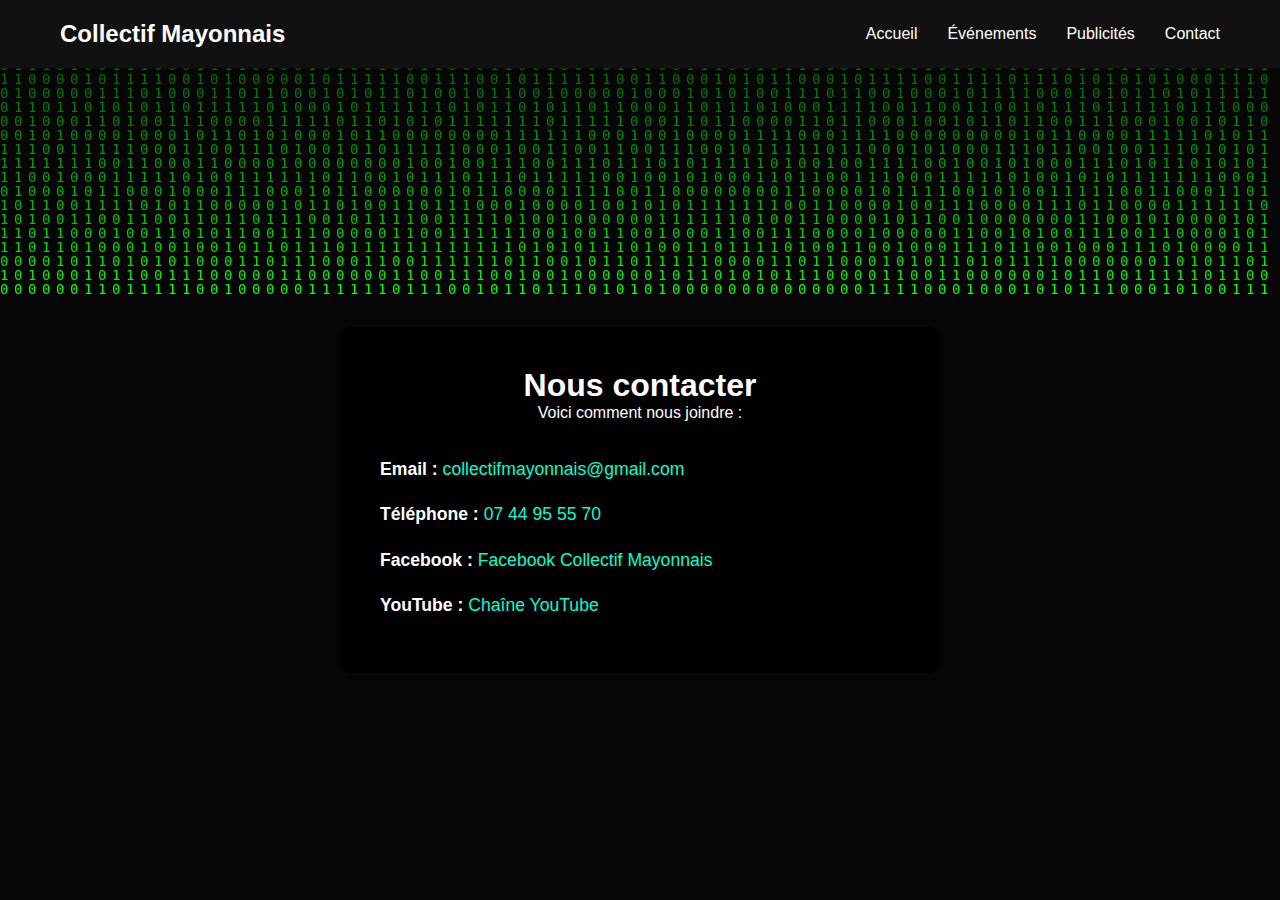
<file: contact.html>
<!DOCTYPE html>
<html lang="fr">
<head>
    <meta charset="UTF-8" />
    <meta name="viewport" content="width=device-width, initial-scale=1.0" />
    <title>Contact - Collectif Mayonnais</title>
    <link rel="stylesheet" href="style2.css" />
</head>
<body>

    <header>
        <div class="logo">Collectif Mayonnais</div>
        <div class="burger" onclick="toggleMenu()">☰</div>
        <nav id="main-nav" class="hidden">
            <ul>
                <li><a href="index.html">Accueil</a></li>
                <li class="dropdown">
                    <a href="evenements.html">Événements</a>
                    <ul class="dropdown-menu">
                        <li><a href="fete-voisins2025.html">Fête des voisins 2025</a></li>

                    </ul>
                </li>
                <li class="dropdown">
                    <a href="publicites.html">Publicités</a>
                    <ul class="dropdown-menu">
                        <li><a href="pub-auberge-espagnole2025.html">Publicités Auberge Espagnole 13 Juillet 2025</a></li>

                    </ul>
                </li>
                <li><a href="contact.html">Contact</a></li>
            </ul>
        </nav>
    </header>

    <main class="contact-page">
        <canvas id="matrix"></canvas> <div class="overlay static-overlay">
            <h1>Nous contacter</h1>
            <p>Voici comment nous joindre :</p>
            <ul class="contact-infos">
                <li><strong>Email :</strong> <a href="mailto:collectif.mayonnais@gmail.com">collectifmayonnais@gmail.com</a></li>
                <li><strong>Téléphone :</strong> <a href="tel:+33744955570">07 44 95 55 70</a></li>
                <li><strong>Facebook :</strong> <a href="https://www.facebook.com/collectifmayonnais" target="_blank">Facebook Collectif Mayonnais</a></li>
                <li><strong>YouTube :</strong> <a href="https://www.youtube.com/@Collectif-Mayonnais" target="_blank">Chaîne YouTube</a></li>
            </ul>
        </div>
    </main>

    <script>
        function toggleMenu() {
            const nav = document.getElementById('main-nav');
            nav.classList.toggle('hidden');
        }

        // Dropdown mobile
        document.querySelectorAll('.dropdown > a').forEach(link => {
            link.addEventListener('click', function (e) {
                if (window.innerWidth <= 768) {
                    e.preventDefault();
                    const submenu = this.nextElementSibling;
                    submenu.style.display = (submenu.style.display === 'flex') ? 'none' : 'flex';
                }
            });
        });
    </script>

    <script>
        const canvas = document.getElementById("matrix");
        const ctx = canvas.getContext("2d");

        canvas.height = window.innerHeight;
        canvas.width = window.innerWidth;

        const letters = "01";
        const fontSize = 14;
        const columns = canvas.width / fontSize;

        const drops = Array(Math.floor(columns)).fill(1);

        function drawMatrix() {
            ctx.fillStyle = "rgba(0, 0, 0, 0.05)";
            ctx.fillRect(0, 0, canvas.width, canvas.height);

            ctx.fillStyle = "#0F0";
            ctx.font = fontSize + "px monospace";

            for (let i = 0; i < drops.length; i++) {
                const text = letters[Math.floor(Math.random() * letters.length)];
                ctx.fillText(text, i * fontSize, drops[i] * fontSize);

                if (drops[i] * fontSize > canvas.height && Math.random() > 0.975) {
                    drops[i] = 0;
                }
                drops[i]++;
            }
        }

        setInterval(drawMatrix, 33);

        // Redimensionnement
        window.addEventListener("resize", () => {
            canvas.width = window.innerWidth;
            canvas.height = window.innerHeight;
        });
    </script>

</body>
</html>
</file>
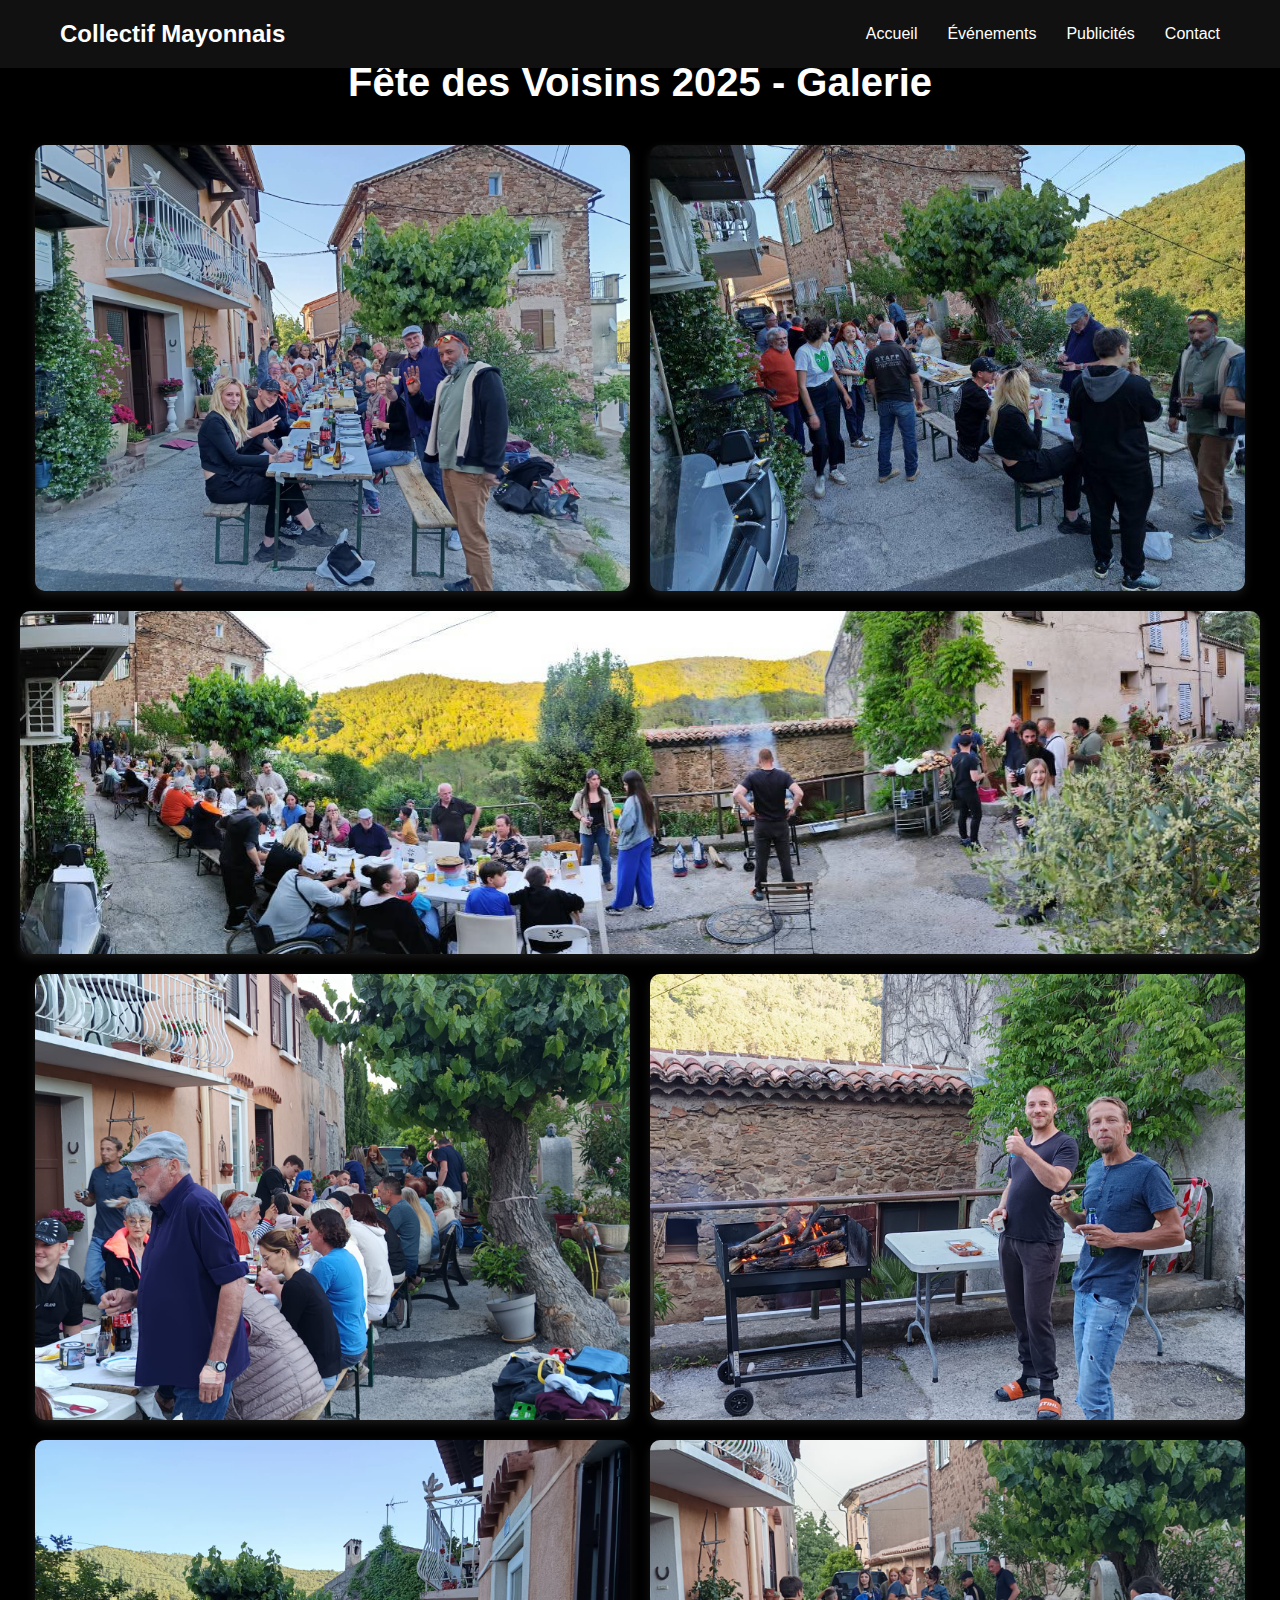
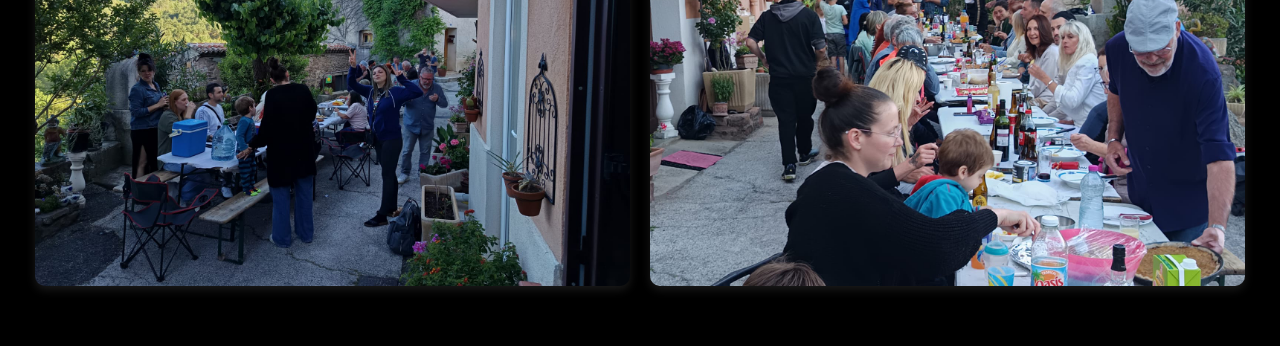
<file: fete-voisins2025.html>
<!DOCTYPE html>
<html lang="fr">
<head>
  <meta charset="UTF-8" />
  <meta name="viewport" content="width=device-width, initial-scale=1.0" />
  <title>Fête des Voisins 2025</title>
  <link rel="stylesheet" href="style.css" />
  <link rel="stylesheet" href="fetevoisins.css" />
  
</head>
<script>
  function toggleMenu() {
    const nav = document.getElementById('main-nav');
    nav.classList.toggle('hidden');
  }

  // Dropdown mobile
  document.querySelectorAll('.dropdown > a').forEach(link => {
    link.addEventListener('click', function (e) {
      if (window.innerWidth <= 768) {
        e.preventDefault();
        const submenu = this.nextElementSibling;
        submenu.style.display = (submenu.style.display === 'flex') ? 'none' : 'flex';
      }
    });
  });
</script>
<body>

  <header>
  <div class="logo">Collectif Mayonnais</div>
  <div class="burger" onclick="toggleMenu()">☰</div> <!-- Menu burger -->
  <nav id="main-nav" class="hidden">
    <ul>
      <li><a href="index.html">Accueil</a></li>
      <li class="dropdown">
        <a href="evenements.html">Événements</a>
        <ul class="dropdown-menu">
          <li><a href="fete-voisins2025.html">Fête des voisins 2025</a></li>
          <li><a href="#">Fête de la musique 2025</a></li>
          <li><a href="#">......</a></li>
        </ul>
      </li>
      <li class="dropdown">
        <a href="publicites.html">Publicités</a>
        <ul class="dropdown-menu">
          <li><a href="pub-musique2025.html">Pub Fête de la Musique 2025</a></li>
          <li><a href="#">A.........</a></li>
        </ul>
      </li>
      <li><a href="contact.html">Contact</a></li>
    </ul>
  </nav>
</header>


  <main class="voisins-page">
    <h1>Fête des Voisins 2025 - Galerie</h1>

    <div class="media-gallery">
      <img src="fetevoisins.jpg" alt="Photo 1" class="media-item" />
      <img src="fetevoisins3jpg.jpg" alt="Photo 2" class="media-item" />
      <img src="fetevoisins2.jpg" alt="Photo panoramique" class="media-item panorama" />
      <img src="fetevoisins5.jpg" alt="Photo 5" class="media-item" />
      <img src="fetevoisins6.jpg" alt="Photo 6" class="media-item" />
      <img src="fetevoisins7.jpg" alt="Photo 7" class="media-item" />
      <img src="fetevoisins8.jpg" alt="Photo 8" class="media-item" />
  </main>

</body>
</html>
</file>
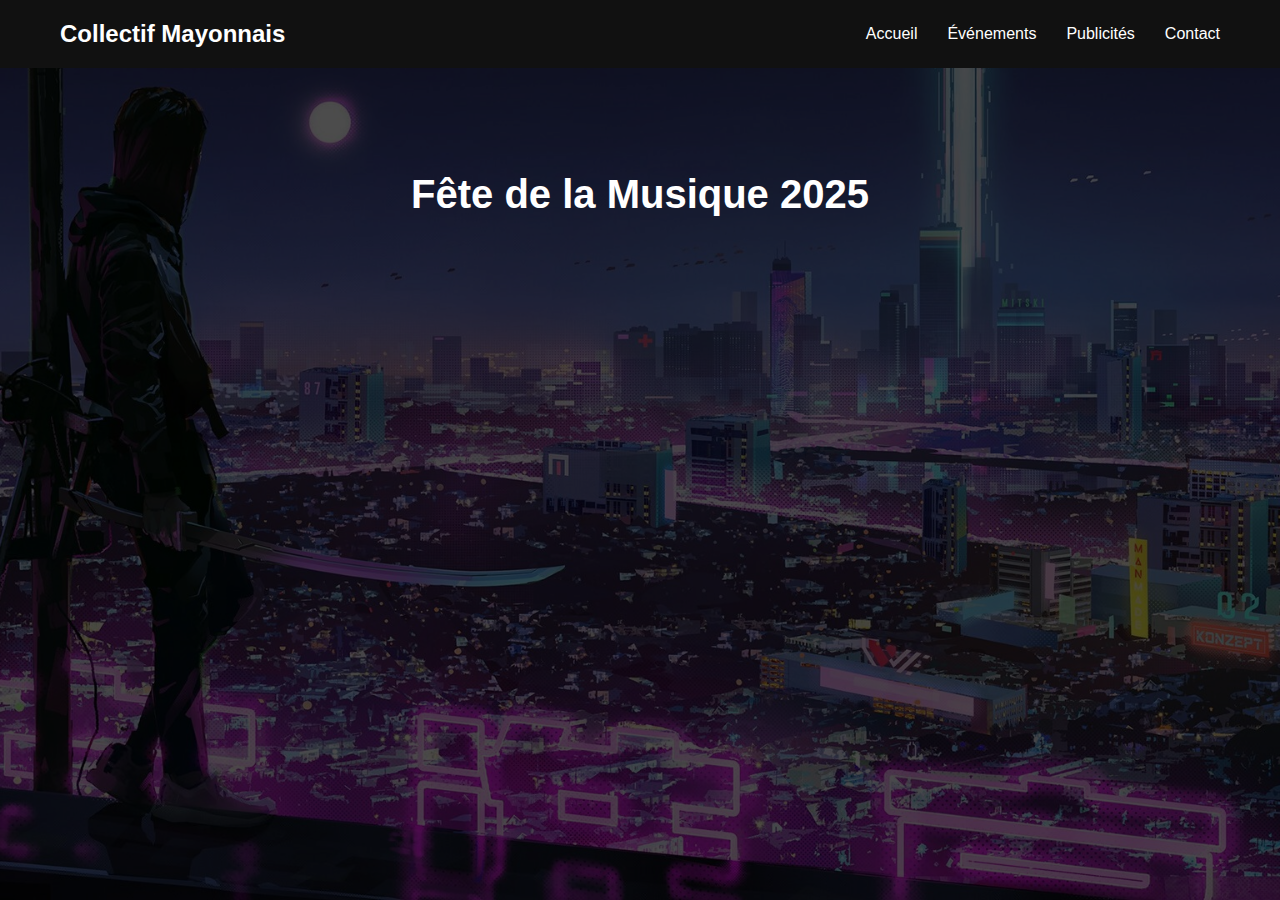
<file: pub-auberge-espagnole2025.html>
<!DOCTYPE html>
<html lang="fr">
<head>
  <meta charset="UTF-8" />
  <meta name="viewport" content="width=device-width, initial-scale=1.0" />
  <title>Pub - Fête de la Musique 2025</title>
  <link rel="stylesheet" href="style.css" />
  <link rel="stylesheet" href="pub.css" />
  
</head>
<script>
  function toggleMenu() {
    const nav = document.getElementById('main-nav');
    nav.classList.toggle('hidden');
  }

  // Dropdown mobile
  document.querySelectorAll('.dropdown > a').forEach(link => {
    link.addEventListener('click', function (e) {
      if (window.innerWidth <= 768) {
        e.preventDefault();
        const submenu = this.nextElementSibling;
        submenu.style.display = (submenu.style.display === 'flex') ? 'none' : 'flex';
      }
    });
  });
</script>
<body>

  <header>
  <div class="logo">Collectif Mayonnais</div>
  <div class="burger" onclick="toggleMenu()">☰</div> <!-- Menu burger -->
  <nav id="main-nav" class="hidden">
    <ul>
      <li><a href="index.html">Accueil</a></li>
      <li class="dropdown">
        <a href="evenements.html">Événements</a>
        <ul class="dropdown-menu">
          <li><a href="fete-voisins2025.html">Fête des voisins 2025</a></li>

        </ul>
      </li>
      <li class="dropdown">
        <a href="publicites.html">Publicités</a>
        <ul class="dropdown-menu">
          <li><a href="pub-auberge-espagnole2025.html">Publicités Auberge Espagnole 13 Juillet 2025</a></li>
          
        </ul>
      </li>
      <li><a href="contact.html">Contact</a></li>
    </ul>
  </nav>
</header>


  <main class="pub-page">
    <div class="overlay static-overlay">
      <h1>Fête de la Musique 2025</h1>
      <div class="poster-gallery">
        <img src="affiche1.jpg" alt="Affiche Fête Musique 1" class="poster" />
        <img src="affiche2.jpg" alt="Affiche Fête Musique 2" class="poster" />
      </div>
    </div>
  </main>

</body>
</html>
</file>
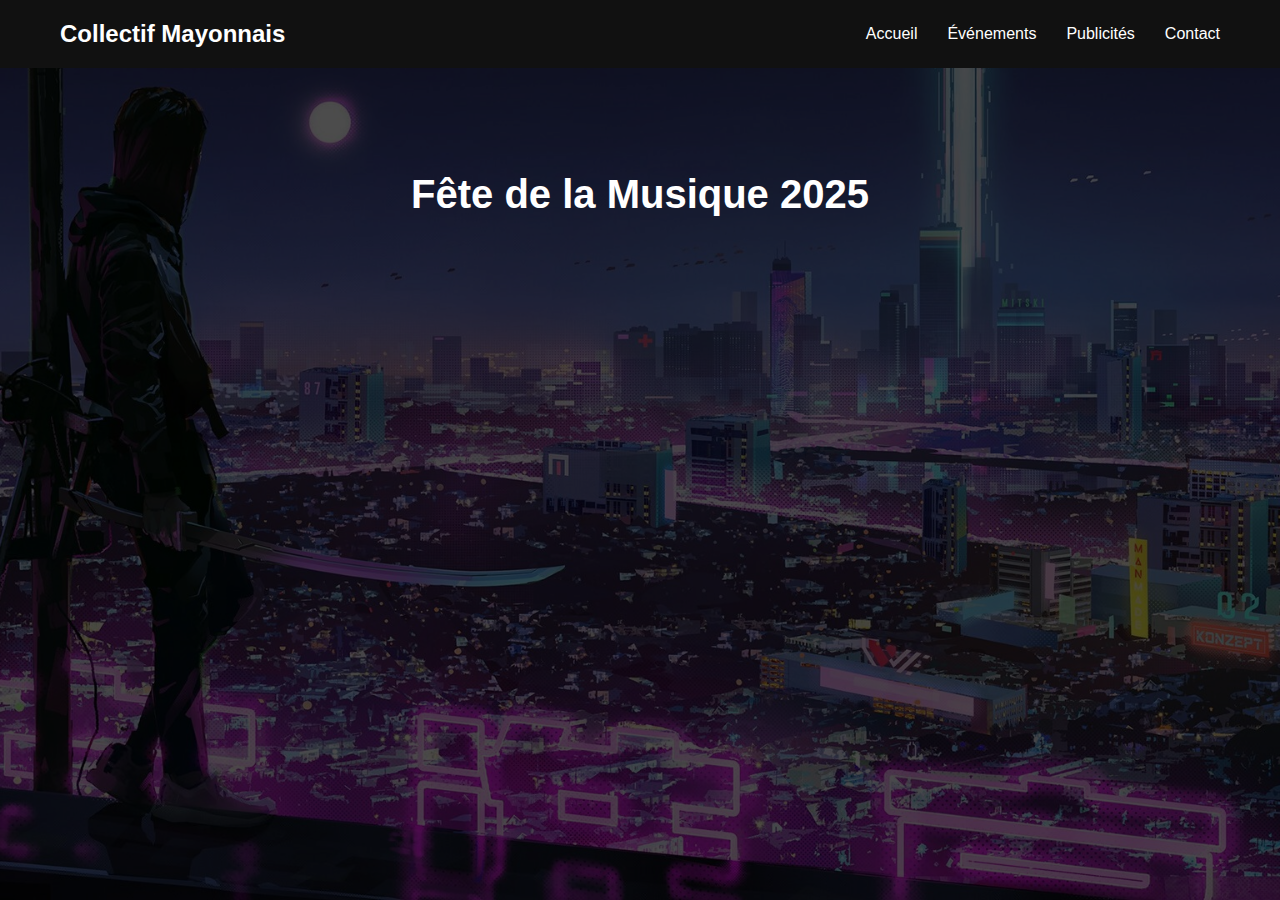
<file: pub-musique2025.html>
<!DOCTYPE html>
<html lang="fr">
<head>
  <meta charset="UTF-8" />
  <meta name="viewport" content="width=device-width, initial-scale=1.0" />
  <title>Pub - Fête de la Musique 2025</title>
  <link rel="stylesheet" href="style.css" />
  <link rel="stylesheet" href="pub.css" />
  
</head>
<script>
  function toggleMenu() {
    const nav = document.getElementById('main-nav');
    nav.classList.toggle('hidden');
  }

  // Dropdown mobile
  document.querySelectorAll('.dropdown > a').forEach(link => {
    link.addEventListener('click', function (e) {
      if (window.innerWidth <= 768) {
        e.preventDefault();
        const submenu = this.nextElementSibling;
        submenu.style.display = (submenu.style.display === 'flex') ? 'none' : 'flex';
      }
    });
  });
</script>
<body>

  <header>
  <div class="logo">Collectif Mayonnais</div>
  <div class="burger" onclick="toggleMenu()">☰</div> <!-- Menu burger -->
  <nav id="main-nav" class="hidden">
    <ul>
      <li><a href="index.html">Accueil</a></li>
      <li class="dropdown">
        <a href="evenements.html">Événements</a>
        <ul class="dropdown-menu">
          <li><a href="fete-voisins2025.html">Fête des voisins 2025</a></li>
          <li><a href="#">Fête de la musique 2025</a></li>
          <li><a href="#">......</a></li>
        </ul>
      </li>
      <li class="dropdown">
        <a href="publicites.html">Publicités</a>
        <ul class="dropdown-menu">
          <li><a href="pub-musique2025.html">Pub Fête de la Musique 2025</a></li>
          <li><a href="#">A.........</a></li>
        </ul>
      </li>
      <li><a href="contact.html">Contact</a></li>
    </ul>
  </nav>
</header>


  <main class="pub-page">
    <div class="overlay static-overlay">
      <h1>Fête de la Musique 2025</h1>
      <div class="poster-gallery">
        <img src="affiche1.jpg" alt="Affiche Fête Musique 1" class="poster" />
        <img src="affiche2.jpg" alt="Affiche Fête Musique 2" class="poster" />
      </div>
    </div>
  </main>

</body>
</html>
</file>
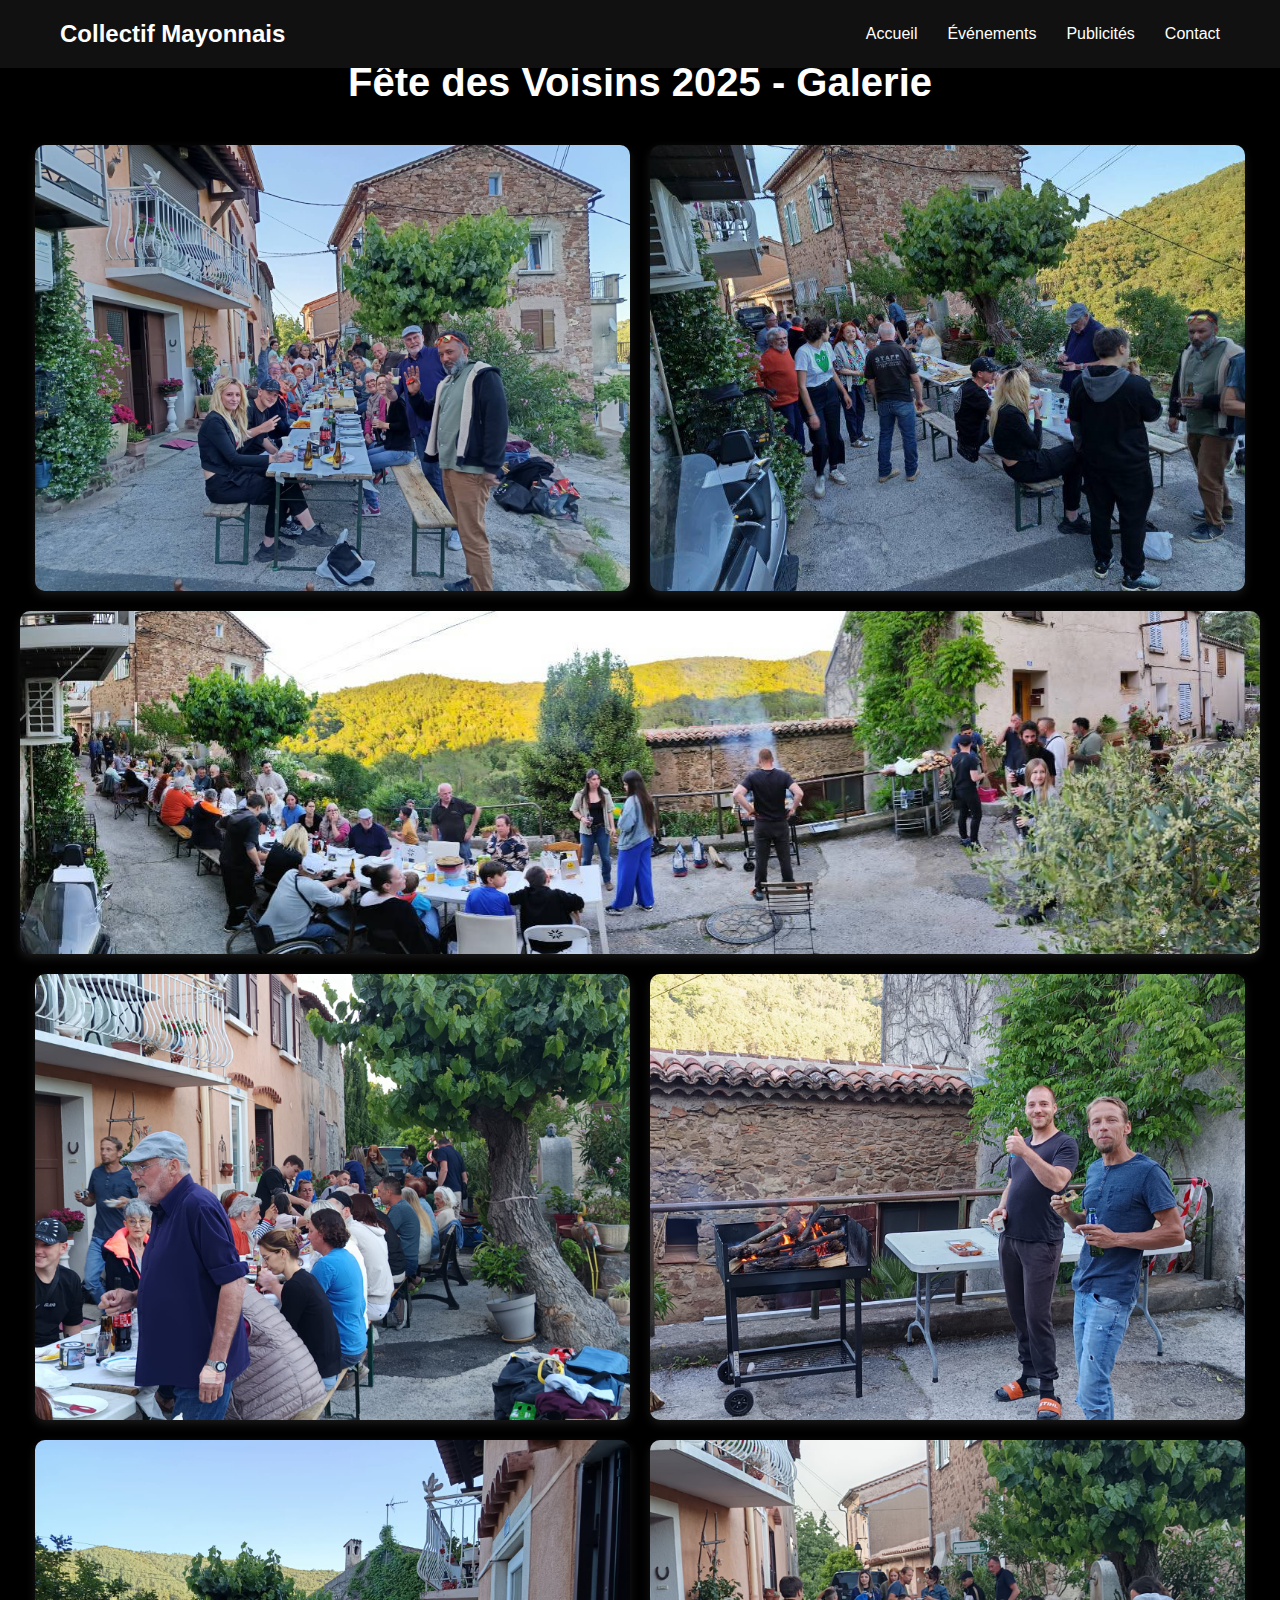
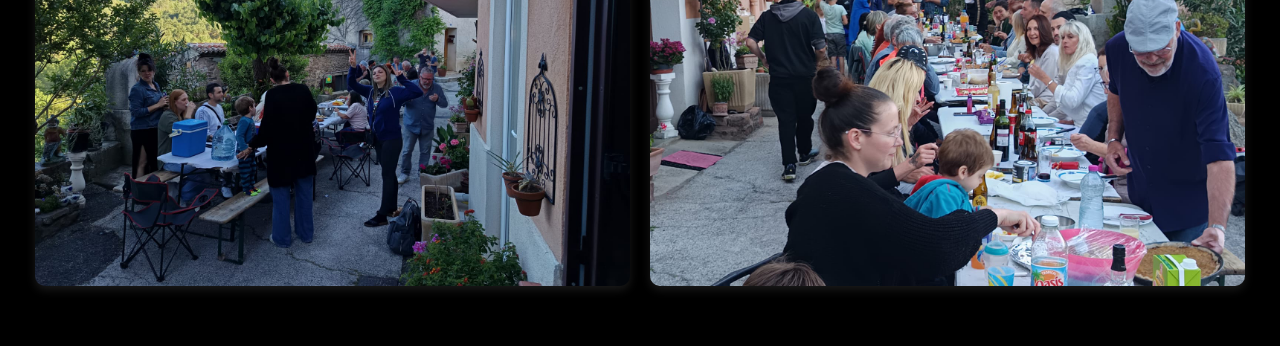
<file: site internet/fete-voisins2025.html>
<!DOCTYPE html>
<html lang="fr">
<head>
  <meta charset="UTF-8" />
  <meta name="viewport" content="width=device-width, initial-scale=1.0" />
  <title>Fête des Voisins 2025</title>
  <link rel="stylesheet" href="style.css" />
  <link rel="stylesheet" href="fetevoisins.css" />
  
</head>
<script>
  function toggleMenu() {
    const nav = document.getElementById('main-nav');
    nav.classList.toggle('hidden');
  }

  // Dropdown mobile
  document.querySelectorAll('.dropdown > a').forEach(link => {
    link.addEventListener('click', function (e) {
      if (window.innerWidth <= 768) {
        e.preventDefault();
        const submenu = this.nextElementSibling;
        submenu.style.display = (submenu.style.display === 'flex') ? 'none' : 'flex';
      }
    });
  });
</script>
<body>

  <header>
  <div class="logo">Collectif Mayonnais</div>
  <div class="burger" onclick="toggleMenu()">☰</div> <!-- Menu burger -->
  <nav id="main-nav" class="hidden">
    <ul>
      <li><a href="index.html">Accueil</a></li>
      <li class="dropdown">
        <a href="evenements.html">Événements</a>
        <ul class="dropdown-menu">
          <li><a href="fete-voisins2025.html">Fête des voisins 2025</a></li>

        </ul>
      </li>
      <li class="dropdown">
        <a href="publicites.html">Publicités</a>
        <ul class="dropdown-menu">
          <li><a href="pub-auberge-espagnole2025.html">Publicités Auberge Espagnole 13 Juillet 2025</a></li>

        </ul>
      </li>
      <li><a href="contact.html">Contact</a></li>
    </ul>
  </nav>
</header>


  <main class="voisins-page">
    <h1>Fête des Voisins 2025 - Galerie</h1>

    <div class="media-gallery">
      <img src="fetevoisins.jpg" alt="Photo 1" class="media-item" />
      <img src="fetevoisins3jpg.jpg" alt="Photo 2" class="media-item" />
      <img src="fetevoisins2.jpg" alt="Photo panoramique" class="media-item panorama" />
      <img src="fetevoisins5.jpg" alt="Photo 5" class="media-item" />
      <img src="fetevoisins6.jpg" alt="Photo 6" class="media-item" />
      <img src="fetevoisins7.jpg" alt="Photo 7" class="media-item" />
      <img src="fetevoisins8.jpg" alt="Photo 8" class="media-item" />
  </main>

</body>
</html>
</file>
<file: style.css>
/* Préloader */
#preloader {
  position: fixed;
  top: 0;
  left: 0;
  height: 100vh;
  width: 100vw;
  background-color: #000;
  display: flex;
  align-items: center;
  justify-content: center;
  z-index: 9999;
  animation: fadeOutPreloader 1s ease forwards;
  animation-delay: 7s;
}
#preloader img {
  width: 150px;
  height: auto;
  animation: pulse 2s infinite ease-in-out;
  filter: drop-shadow(0 0 10px rgb(2, 162, 224));
}

@keyframes fadeOutPreloader {
  to {
    opacity: 0;
    visibility: hidden;
  }
}

@keyframes pulse {
  0%, 100% { transform: scale(1); opacity: 0.8; }
  50% { transform: scale(1.15); opacity: 1; }
}

* {
  margin: 0;
  padding: 0;
  box-sizing: border-box;
}

body, html {
  height: 100%;
  font-family: 'Segoe UI', sans-serif;
}

/* Header */
header {
  position: fixed;
  top: 0;
  width: 100%;
  background-color: #111;
  display: flex;
  justify-content: space-between;
  align-items: center;
  padding: 20px 60px;
  z-index: 1000;
}

.logo {
  color: white;
  font-size: 24px;
  font-weight: bold;
}

nav ul {
  list-style: none;
  display: flex;
  gap: 30px;
}

nav a {
  color: white;
  text-decoration: none;
  font-weight: 500;
  position: relative;
  transition: color 0.3s ease;
}

nav a::after {
  content: "";
  position: absolute;
  left: 0;
  bottom: -5px;
  width: 0%;
  height: 2px;
  background-color: white;
  transition: width 0.3s ease;
}

nav a:hover { color: #00ffd0; }
nav a:hover::after { width: 100%; }

/* Dropdown */
.dropdown {
  position: relative;
}

.dropdown-menu {
  position: absolute;
  top: 100%;
  left: 0;
  background-color: #111;
  list-style: none;
  padding: 10px 0;
  margin: 0;
  min-width: 180px;
  display: none;
  flex-direction: column;
  box-shadow: 0 8px 15px rgba(0, 0, 0, 0.3);
  z-index: 1000;
}

.dropdown-menu li a {
  display: block;
  padding: 10px 20px;
  color: white;
  text-decoration: none;
  transition: background-color 0.3s ease;
}

.dropdown-menu li a:hover {
  background-color: #00ffd0;
  color: black;
}

.dropdown:hover .dropdown-menu {
  display: flex;
}

/* Hero Section */
.hero-slideshow {
  position: relative;
  height: 100vh;
  overflow: hidden;
}

.hero-slideshow::before,
.hero-slideshow::after {
  content: "";
  position: absolute;
  top: 0;
  left: 0;
  height: 100%;
  width: 100%;
  background-size: cover; /* Change 'contain' to 'cover' here */
  background-repeat: no-repeat;
  background-position: center;
  background-color: black; /* This can stay, but won't be seen if 'cover' works */
  z-index: -1;
  animation: fadeImages 20s infinite;
  transition: opacity 1s ease-in-out;
}

.hero-slideshow::before {
  background-image: url("Les_mayons.JPG");
}

.hero-slideshow::after {
  background-image: url("collectif.jpg");
  animation-delay: 10s;
}
/* Ajoutez cette section pour les mobiles */
@media screen and (max-width: 768px) { /* Cette media query cible les écrans jusqu'à 768px de large */
  .hero-slideshow::before,
  .hero-slideshow::after {
    /* Désactivez l'animation de fondu pour les mobiles si vous ne voulez qu'une seule image */
    animation: none;
    opacity: 1 !important; /* Assurez-vous que l'image est visible */
    visibility: visible !important;
  }

  /* Définissez la nouvelle image de fond pour les mobiles */
  .hero-slideshow::before {
    background-image: url("mobile2.jpg"); /* Remplacez par le nom de votre image mobile */
    background-size: 110%; /* Assurez-vous qu'elle couvre tout l'écran */
    background-position: center; /* Centrez l'image */
    background-attachment: fixed; /* Rend l'image fixe lors du défilement */
  }

  /* Masquez le pseudo-élément ::after sur mobile si vous ne voulez qu'une seule image */
  .hero-slideshow::after {
    display: none;
  }
}
@keyframes fadeImages {
  0%, 45% { opacity: 1; }
  50%, 95% { opacity: 0; }
  100% { opacity: 1; }
}

.overlay {
  background-color: rgba(0, 0, 0, 0.6);
  height: 100%;
  color: white;
  display: flex;
  flex-direction: column;
  justify-content: center;
  align-items: center;
  text-align: center;
  padding: 0 20px;
}

.overlay h1 {
  font-size: 3em;
  margin-bottom: 10px;
}

.overlay p {
  font-size: 1.3em;
  margin-bottom: 30px;
}

.cta-buttons .btn {
  display: inline-block;
  padding: 12px 25px;
  margin: 0 10px;
  border: 2px solid white;
  color: white;
  text-decoration: none;
  transition: all 0.3s ease;
  border-radius: 5px;
}

.cta-buttons .btn:hover {
  background-color: white;
  color: #000;
}

.btn-secondary {
  background-color: transparent;
  color: #000;
}

.btn-secondary:hover {
  background-color: transparent;
  color: white;
}

.btn-tertiary {
  margin-top: 30px !important;
}

/* Responsive Burger Menu */
.burger {
  display: none;
  font-size: 30px;
  color: white;
  cursor: pointer;
  z-index: 1001;
}

@media screen and (max-width: 768px) {
  .burger {
    display: block;
    position: absolute;
    top: 25px;
    right: 30px;
  }

  nav {
    display: none;
    position: absolute;
    top: 70px;
    left: 0;
    background-color: #111;
    width: 100%;
    padding: 20px 0;
  }

  nav ul {
    flex-direction: column;
    gap: 10px;
    text-align: center;
  }

  .dropdown:hover .dropdown-menu {
    display: none;
  }

  .dropdown-menu {
    position: static;
    display: none;
    background-color: #222;
  }

  .dropdown-menu li a {
    padding-left: 30px;
  }

  nav.hidden {
    display: none !important;
  }

  nav:not(.hidden) {
    display: block !important;
  }
}
</file>
<file: fetevoisins.css>
/* Page Fête des Voisins 2025 */

.voisins-page {
  padding: 60px 20px;
  text-align: center;
}

/* Titre principal */
.voisins-page h1 {
  font-size: 2.5em;
  margin-bottom: 40px;
  color: #333;
}

/* Galerie média */
.media-gallery {
  display: flex;
  flex-wrap: wrap;
  justify-content: center;
  gap: 20px;
}

/* Éléments média (images et vidéos) */
.media-item {
  width: 30%;
  max-width: 300px;
  height: auto;
  border-radius: 10px;
  box-shadow: 0 4px 10px rgba(0,0,0,0.1);
}

/* Vidéos adaptables */
.media-item video,
video.media-item {
  width: 100%;
  height: auto;
}

/* Responsive */
@media (max-width: 768px) {
  .media-item {
    width: 90%;
  }
}
/* Fond noir général */
body {
  background-color: #000;
  color: #fff;
}

/* Page Fête des Voisins 2025 */
.voisins-page {
  padding: 60px 20px;
  text-align: center;
}

/* Titre principal */
.voisins-page h1 {
  font-size: 2.5em;
  margin-bottom: 40px;
  color: #fff;
}

/* Galerie média */
.media-gallery {
  display: flex;
  flex-wrap: wrap;
  justify-content: center;
  gap: 20px;
}

/* Éléments média */
.media-item {
  width: 48%;
  max-width: 100%;
  height: auto;
  border-radius: 10px;
  box-shadow: 0 4px 10px rgba(255, 255, 255, 0.1);
  background-color: #111;
}

/* Vidéos adaptables */
.media-item video,
video.media-item {
  width: 100%;
  height: auto;
}

/* Responsive pour petits écrans */
@media (max-width: 768px) {
  .media-item {
    width: 100%;
  }
}
/* Photo panoramique en pleine largeur */
.panorama {
  width: 100% !important;
  max-width: 100%;
}
/* Burger menu */
.burger {
  display: none;
  font-size: 30px;
  color: white;
  cursor: pointer;
  z-index: 1001;
}

@media screen and (max-width: 768px) {
  .burger {
    display: block;
    position: absolute;
    top: 25px;
    right: 30px;
  }

  nav {
    display: none;
    position: absolute;
    top: 70px;
    left: 0;
    background-color: #111;
    width: 100%;
    padding: 20px 0;
  }

  nav ul {
    flex-direction: column;
    gap: 10px;
    padding-left: 0;
    text-align: center;
  }

  .dropdown:hover .dropdown-menu {
    display: none; /* Désactive le hover sur mobile */
  }

  .dropdown-menu {
    position: static;
    display: none;
    background-color: #222;
    box-shadow: none;
  }

  .dropdown-menu li a {
    padding-left: 30px;
  }

  nav.hidden {
    display: none !important;
  }

  nav:not(.hidden) {
    display: block !important;
  }
}
</file>
<file: pub.css>
/* Fond statique */
.pub-page {
  height: 100vh;
  background: url('thumb-1920-1355218.jpg') no-repeat center center fixed;
  background-size: cover;
  position: relative; /* Nécessaire pour l'overlay */
}

/* Overlay sombre couvrant toute la page */
.static-overlay {
  position: absolute;
  top: 0;
  left: 0;
  width: 100%;
  height: 100%;
  background-color: rgba(0, 0, 0, 0.7);
  color: white;
  text-align: center;
  padding: 100px 20px 40px 20px; /* espace en haut et bas */
  box-sizing: border-box;
  overflow: auto;
}

/* Titre */
.static-overlay h1 {
  font-size: 2.5em;
  margin-bottom: 10px;
}

/* Paragraphe */
.static-overlay p {
  font-size: 1.2em;
  margin-bottom: 30px;
}

/* Galerie d'affiches */
.poster-gallery {
  display: flex;
  flex-wrap: wrap;
  justify-content: center;
  gap: 30px;
}

/* Affiches avec animation zoom lente */
.poster {
  width: 45%;
  max-width: 400px;
  opacity: 0;
  transform: scale(0.3);
  animation: zoomIn 6s ease forwards;
}

/* Animation de zoom */
@keyframes zoomIn {
  to {
    opacity: 1;
    transform: scale(1);
  }
}

/* Responsive */
@media (max-width: 768px) {
  .poster {
    width: 90%;
  }
}
/* Burger menu */
.burger {
  display: none;
  font-size: 30px;
  color: white;
  cursor: pointer;
  z-index: 1001;
}

@media screen and (max-width: 768px) {
  .burger {
    display: block;
    position: absolute;
    top: 25px;
    right: 30px;
  }

  nav {
    display: none;
    position: absolute;
    top: 70px;
    left: 0;
    background-color: #111;
    width: 100%;
    padding: 20px 0;
  }

  nav ul {
    flex-direction: column;
    gap: 10px;
    padding-left: 0;
    text-align: center;
  }

  .dropdown:hover .dropdown-menu {
    display: none; /* Désactive le hover sur mobile */
  }

  .dropdown-menu {
    position: static;
    display: none;
    background-color: #222;
    box-shadow: none;
  }

  .dropdown-menu li a {
    padding-left: 30px;
  }

  nav.hidden {
    display: none !important;
  }

  nav:not(.hidden) {
    display: block !important;
  }
}
</file>
<file: site internet/style.css>
/* Préloader */
#preloader {
  position: fixed;
  top: 0;
  left: 0;
  height: 100vh;
  width: 100vw;
  background-color: #000;
  display: flex;
  align-items: center;
  justify-content: center;
  z-index: 9999;
  animation: fadeOutPreloader 1s ease forwards;
  animation-delay: 7s;
}
#preloader img {
  width: 150px;
  height: auto;
  animation: pulse 2s infinite ease-in-out;
  filter: drop-shadow(0 0 10px rgb(2, 162, 224));
}

@keyframes fadeOutPreloader {
  to {
    opacity: 0;
    visibility: hidden;
  }
}

@keyframes pulse {
  0%, 100% { transform: scale(1); opacity: 0.8; }
  50% { transform: scale(1.15); opacity: 1; }
}

* {
  margin: 0;
  padding: 0;
  box-sizing: border-box;
}

body, html {
  height: 100%;
  font-family: 'Segoe UI', sans-serif;
}

/* Header */
header {
  position: fixed;
  top: 0;
  width: 100%;
  background-color: #111;
  display: flex;
  justify-content: space-between;
  align-items: center;
  padding: 20px 60px;
  z-index: 1000;
}

.logo {
  color: white;
  font-size: 24px;
  font-weight: bold;
}

nav ul {
  list-style: none;
  display: flex;
  gap: 30px;
}

nav a {
  color: white;
  text-decoration: none;
  font-weight: 500;
  position: relative;
  transition: color 0.3s ease;
}

nav a::after {
  content: "";
  position: absolute;
  left: 0;
  bottom: -5px;
  width: 0%;
  height: 2px;
  background-color: white;
  transition: width 0.3s ease;
}

nav a:hover { color: #00ffd0; }
nav a:hover::after { width: 100%; }

/* Dropdown */
.dropdown {
  position: relative;
}

.dropdown-menu {
  position: absolute;
  top: 100%;
  left: 0;
  background-color: #111;
  list-style: none;
  padding: 10px 0;
  margin: 0;
  min-width: 180px;
  display: none;
  flex-direction: column;
  box-shadow: 0 8px 15px rgba(0, 0, 0, 0.3);
  z-index: 1000;
}

.dropdown-menu li a {
  display: block;
  padding: 10px 20px;
  color: white;
  text-decoration: none;
  transition: background-color 0.3s ease;
}

.dropdown-menu li a:hover {
  background-color: #00ffd0;
  color: black;
}

.dropdown:hover .dropdown-menu {
  display: flex;
}

/* Hero Section */
.hero-slideshow {
  position: relative;
  height: 100vh;
  overflow: hidden;
}

.hero-slideshow::before,
.hero-slideshow::after {
  content: "";
  position: absolute;
  top: 0;
  left: 0;
  height: 100%;
  width: 100%;
  background-size: cover; /* Change 'contain' to 'cover' here */
  background-repeat: no-repeat;
  background-position: center;
  background-color: black; /* This can stay, but won't be seen if 'cover' works */
  z-index: -1;
  animation: fadeImages 20s infinite;
  transition: opacity 1s ease-in-out;
}

.hero-slideshow::before {
  background-image: url("Les_mayons.JPG");
}

.hero-slideshow::after {
  background-image: url("collectif.jpg");
  animation-delay: 10s;
}
/* Ajoutez cette section pour les mobiles */
@media screen and (max-width: 768px) { /* Cette media query cible les écrans jusqu'à 768px de large */
  .hero-slideshow::before,
  .hero-slideshow::after {
    /* Désactivez l'animation de fondu pour les mobiles si vous ne voulez qu'une seule image */
    animation: none;
    opacity: 1 !important; /* Assurez-vous que l'image est visible */
    visibility: visible !important;
  }

  /* Définissez la nouvelle image de fond pour les mobiles */
  .hero-slideshow::before {
    background-image: url("mobile2.jpg"); /* Remplacez par le nom de votre image mobile */
    background-size: 110%; /* Assurez-vous qu'elle couvre tout l'écran */
    background-position: center; /* Centrez l'image */
    background-attachment: fixed; /* Rend l'image fixe lors du défilement */
  }

  /* Masquez le pseudo-élément ::after sur mobile si vous ne voulez qu'une seule image */
  .hero-slideshow::after {
    display: none;
  }
}
@keyframes fadeImages {
  0%, 45% { opacity: 1; }
  50%, 95% { opacity: 0; }
  100% { opacity: 1; }
}

.overlay {
  background-color: rgba(0, 0, 0, 0.6);
  height: 100%;
  color: white;
  display: flex;
  flex-direction: column;
  justify-content: center;
  align-items: center;
  text-align: center;
  padding: 0 20px;
}

.overlay h1 {
  font-size: 3em;
  margin-bottom: 10px;
}

.overlay p {
  font-size: 1.3em;
  margin-bottom: 30px;
}

.cta-buttons .btn {
  display: inline-block;
  padding: 12px 25px;
  margin: 0 10px;
  border: 2px solid white;
  color: white;
  text-decoration: none;
  transition: all 0.3s ease;
  border-radius: 5px;
}

.cta-buttons .btn:hover {
  background-color: white;
  color: #000;
}

.btn-secondary {
  background-color: transparent;
  color: #000;
}

.btn-secondary:hover {
  background-color: transparent;
  color: white;
}

.btn-tertiary {
  margin-top: 30px !important;
}

/* Responsive Burger Menu */
.burger {
  display: none;
  font-size: 30px;
  color: white;
  cursor: pointer;
  z-index: 1001;
}

@media screen and (max-width: 768px) {
  .burger {
    display: block;
    position: absolute;
    top: 25px;
    right: 30px;
  }

  nav {
    display: none;
    position: absolute;
    top: 70px;
    left: 0;
    background-color: #111;
    width: 100%;
    padding: 20px 0;
  }

  nav ul {
    flex-direction: column;
    gap: 10px;
    text-align: center;
  }

  .dropdown:hover .dropdown-menu {
    display: none;
  }

  .dropdown-menu {
    position: static;
    display: none;
    background-color: #222;
  }

  .dropdown-menu li a {
    padding-left: 30px;
  }

  nav.hidden {
    display: none !important;
  }

  nav:not(.hidden) {
    display: block !important;
  }
}
</file>
<file: site internet/fetevoisins.css>
/* Page Fête des Voisins 2025 */

.voisins-page {
  padding: 60px 20px;
  text-align: center;
}

/* Titre principal */
.voisins-page h1 {
  font-size: 2.5em;
  margin-bottom: 40px;
  color: #333;
}

/* Galerie média */
.media-gallery {
  display: flex;
  flex-wrap: wrap;
  justify-content: center;
  gap: 20px;
}

/* Éléments média (images et vidéos) */
.media-item {
  width: 30%;
  max-width: 300px;
  height: auto;
  border-radius: 10px;
  box-shadow: 0 4px 10px rgba(0,0,0,0.1);
}

/* Vidéos adaptables */
.media-item video,
video.media-item {
  width: 100%;
  height: auto;
}

/* Responsive */
@media (max-width: 768px) {
  .media-item {
    width: 90%;
  }
}
/* Fond noir général */
body {
  background-color: #000;
  color: #fff;
}

/* Page Fête des Voisins 2025 */
.voisins-page {
  padding: 60px 20px;
  text-align: center;
}

/* Titre principal */
.voisins-page h1 {
  font-size: 2.5em;
  margin-bottom: 40px;
  color: #fff;
}

/* Galerie média */
.media-gallery {
  display: flex;
  flex-wrap: wrap;
  justify-content: center;
  gap: 20px;
}

/* Éléments média */
.media-item {
  width: 48%;
  max-width: 100%;
  height: auto;
  border-radius: 10px;
  box-shadow: 0 4px 10px rgba(255, 255, 255, 0.1);
  background-color: #111;
}

/* Vidéos adaptables */
.media-item video,
video.media-item {
  width: 100%;
  height: auto;
}

/* Responsive pour petits écrans */
@media (max-width: 768px) {
  .media-item {
    width: 100%;
  }
}
/* Photo panoramique en pleine largeur */
.panorama {
  width: 100% !important;
  max-width: 100%;
}
/* Burger menu */
.burger {
  display: none;
  font-size: 30px;
  color: white;
  cursor: pointer;
  z-index: 1001;
}

@media screen and (max-width: 768px) {
  .burger {
    display: block;
    position: absolute;
    top: 25px;
    right: 30px;
  }

  nav {
    display: none;
    position: absolute;
    top: 70px;
    left: 0;
    background-color: #111;
    width: 100%;
    padding: 20px 0;
  }

  nav ul {
    flex-direction: column;
    gap: 10px;
    padding-left: 0;
    text-align: center;
  }

  .dropdown:hover .dropdown-menu {
    display: none; /* Désactive le hover sur mobile */
  }

  .dropdown-menu {
    position: static;
    display: none;
    background-color: #222;
    box-shadow: none;
  }

  .dropdown-menu li a {
    padding-left: 30px;
  }

  nav.hidden {
    display: none !important;
  }

  nav:not(.hidden) {
    display: block !important;
  }
}
</file>
<file: style2.css>
/* Reset */
* {
  margin: 0;
  padding: 0;
  box-sizing: border-box;
}

body, html {
  height: 100%;
  font-family: 'Segoe UI', sans-serif;
  background-color: #111;
  color: white;
}

/* Header & Navigation */
header {
  position: fixed;
  top: 0;
  width: 100%;
  background-color: #111;
  display: flex;
  justify-content: space-between;
  align-items: center;
  padding: 20px 60px;
  z-index: 1000;
}

.logo {
  color: white;
  font-size: 24px;
  font-weight: bold;
}

nav ul {
  list-style: none;
  display: flex;
  gap: 30px;
}

nav a {
  color: white;
  text-decoration: none;
  font-weight: 500;
  position: relative;
  transition: color 0.3s ease;
}

nav a::after {
  content: "";
  position: absolute;
  left: 0;
  bottom: -5px;
  width: 0%;
  height: 2px;
  background-color: white;
  transition: width 0.3s ease;
}

nav a:hover {
  color: #00ffd0;
}

nav a:hover::after {
  width: 100%;
}

/* Menu déroulant */
.dropdown {
  position: relative;
}

.dropdown-menu {
  position: absolute;
  top: 100%;
  left: 0;
  background-color: #111;
  list-style: none;
  padding: 10px 0;
  margin: 0;
  min-width: 180px;
  display: none;
  flex-direction: column;
  box-shadow: 0 8px 15px rgba(0, 0, 0, 0.3);
  z-index: 1000;
}

.dropdown-menu li a {
  display: block;
  padding: 10px 20px;
  color: white;
  text-decoration: none;
  transition: background-color 0.3s ease;
}

.dropdown-menu li a:hover {
  background-color: #00ffd0;
  color: black;
}

.dropdown:hover .dropdown-menu {
  display: flex;
}

/* Page Contact */
.contact-page {
  background-size: cover;
  background-position: center;
  background-repeat: no-repeat;
  min-height: 100vh;
  padding-top: 100px; /* pour ne pas cacher le haut par le header */
  display: flex;
  justify-content: center;
  align-items: center;
  position: relative; /* Ajouté ici */
  overflow: hidden; /* Ajouté ici */
}

/* Canvas effet matrix */
#matrix {
  position: fixed;
  top: 0;
  left: 0;
  z-index: 0;
  width: 100%;
  height: 100%;
  pointer-events: none;
}

/* Overlay texte par-dessus */
.static-overlay {
  position: relative;
  z-index: 1;
  background-color: #000;
  padding: 40px;
  border-radius: 10px;
  text-align: center;
  width: 90%;
  max-width: 600px;
  color: white;
}


.static-overlay {
  position: relative;
  z-index: 1;
  background-color: #000;
  padding: 40px;
  border-radius: 10px;
  text-align: center;
  width: 90%;
  max-width: 600px;
  color: white;
}

/* Formulaire */
.contact-form {
  display: flex;
  flex-direction: column;
  gap: 15px;
}

.contact-form input,
.contact-form textarea {
  padding: 12px;
  border: none;
  border-radius: 5px;
  font-size: 1em;
  width: 100%;
}

.contact-form textarea {
  resize: vertical;
  min-height: 120px;
}

.contact-form button {
  background-color: transparent;
  color: white;
  border: 2px solid white;
  padding: 12px 25px;
  border-radius: 5px;
  font-size: 1em;
  cursor: pointer;
  transition: all 0.3s ease;
  align-self: center;
}

.contact-form button:hover {
  background-color: white;
  color: black;
}

/* Responsive */
@media (max-width: 768px) {
  header {
    flex-direction: column;
    padding: 15px 20px;
    text-align: center;
  }

  nav ul {
    flex-direction: column;
    gap: 15px;
    margin-top: 10px;
  }

  .static-overlay h1 {
    font-size: 2em;
  }

  .static-overlay p {
    font-size: 1em;
  }
}
.contact-infos {
  list-style: none;
  padding: 0;
  margin-top: 30px;
  text-align: left;
  line-height: 2em;
  font-size: 1.1em;
}

.contact-infos li {
  margin-bottom: 10px;
}

.contact-infos a {
  color: #00ffd0;
  text-decoration: none;
  transition: color 0.3s ease;
}

.contact-infos a:hover {
  color: white;
  text-decoration: underline;
}
/* Burger menu */
.burger {
  display: none;
  font-size: 30px;
  color: white;
  cursor: pointer;
  z-index: 1001;
}

@media screen and (max-width: 768px) {
  .burger {
    display: block;
    position: absolute;
    top: 25px;
    right: 30px;
  }

  nav {
    display: none;
    position: absolute;
    top: 70px;
    left: 0;
    background-color: #111;
    width: 100%;
    padding: 20px 0;
  }

  nav ul {
    flex-direction: column;
    gap: 10px;
    padding-left: 0;
    text-align: center;
  }

  .dropdown:hover .dropdown-menu {
    display: none; /* Désactive le hover sur mobile */
  }

  .dropdown-menu {
    position: static;
    display: none;
    background-color: #222;
    box-shadow: none;
  }

  .dropdown-menu li a {
    padding-left: 30px;
  }

  nav.hidden {
    display: none !important;
  }

  nav:not(.hidden) {
    display: block !important;
  }
}
</file>
